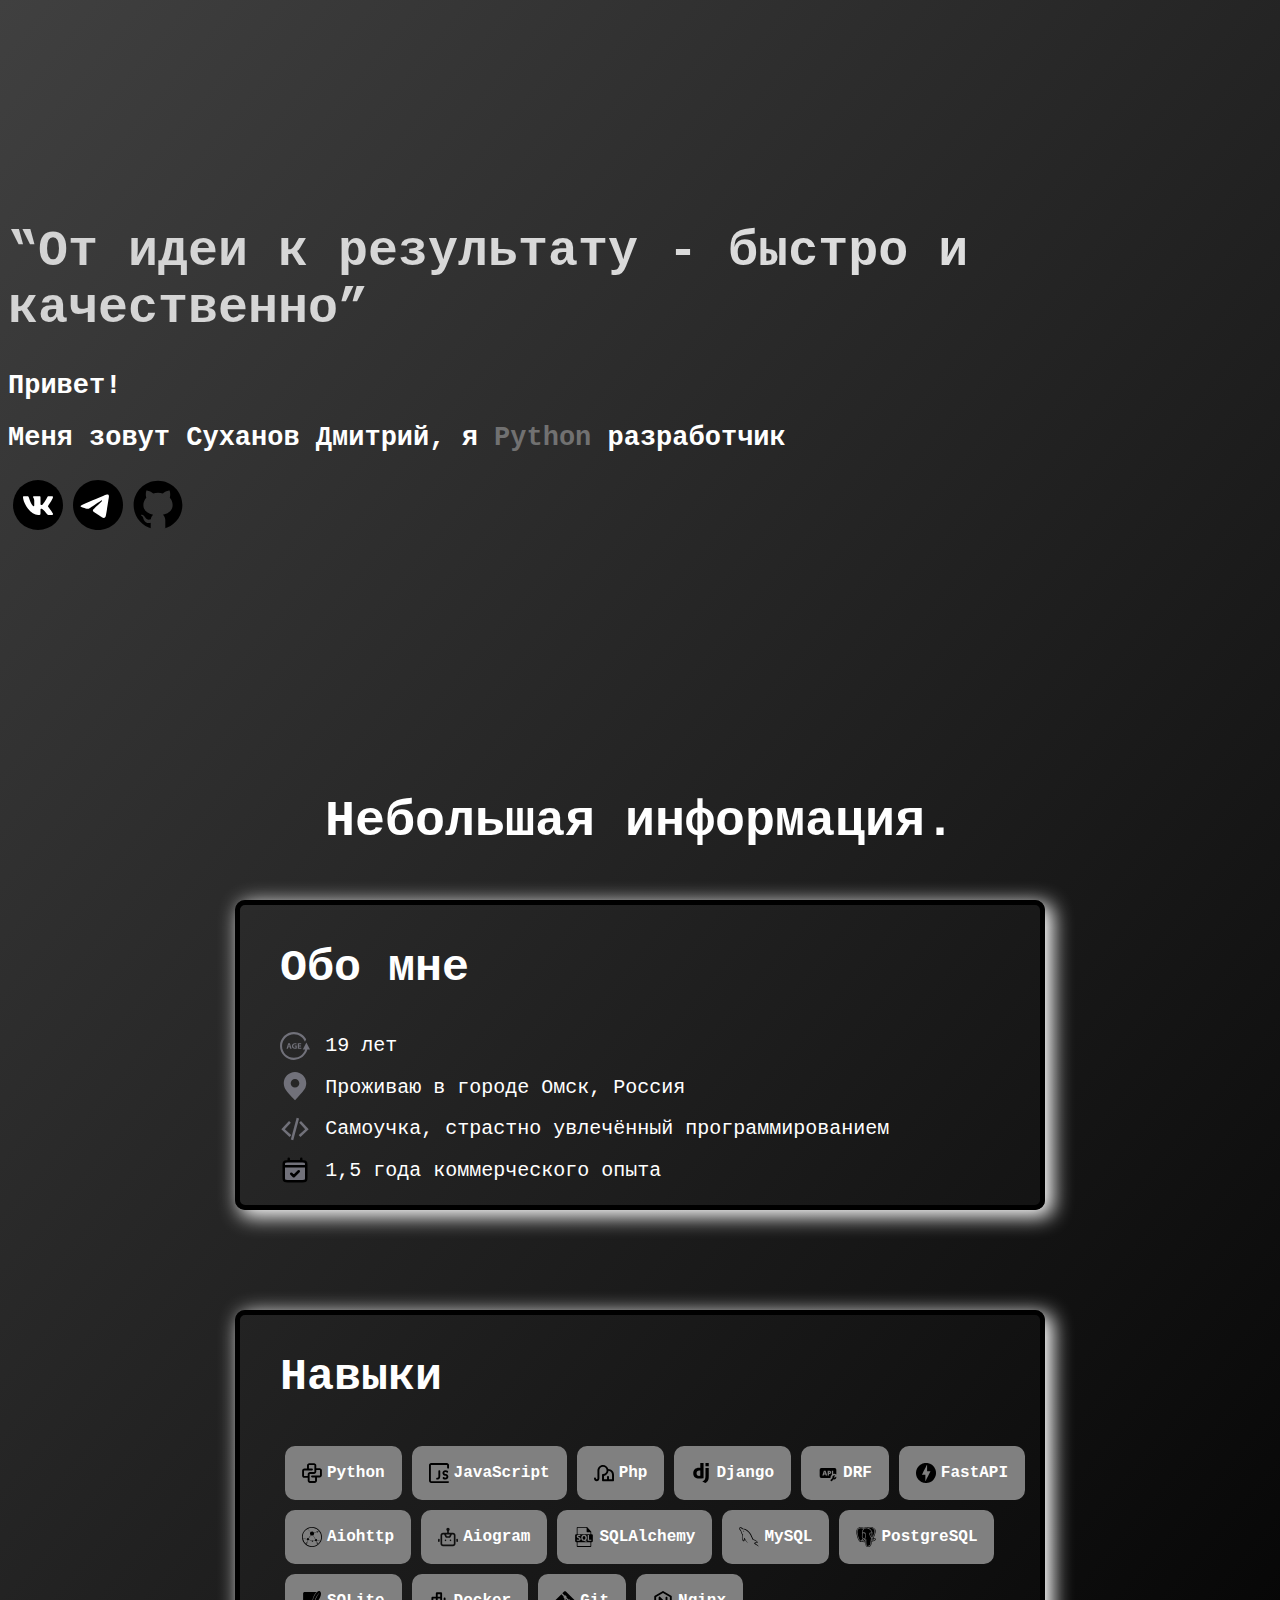
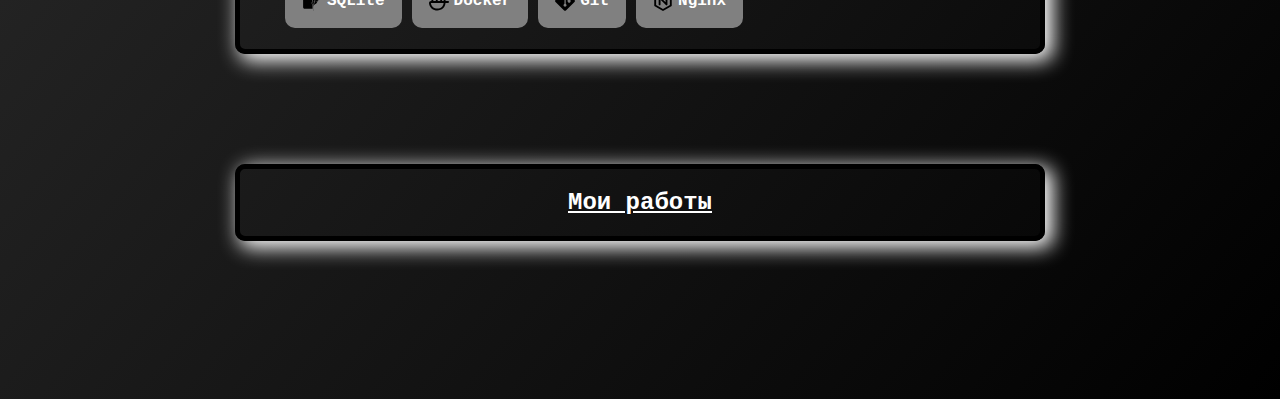
<file: index.html>
<!DOCTYPE html>
<html lang="en">
<head>
    <meta charset="UTF-8">
    <meta name="viewport" content="width=device-width, initial-scale=1.0">
    <link rel="icon" href="images/watashi.png" type="image/x-icon">
    <link rel="stylesheet" href="static/css/layout.css">
    <link rel="stylesheet" href="static/css/main.css">
    <title>Портфолио</title>
</head>
<body>
    <div class="container">
        <main>
          <div class="header">
            <h1 class="title">‟От идеи к результату - быстро и качественно”</h1>
            <h2>Привет!</h2>
            <h2>Меня зовут Суханов Дмитрий, я <span class="dev" id="dev"></span> разработчик</h2>
  
            <div class="networks">
            <a href="https://vk.com/id306847313" target="_blank" class="linkWork"><img src="images/vk.svg" alt='' width=60 height=60 /> </a>
            <a href="https://t.me/k1epon" target="_blank" class="linkWork"><img src="images/telegram.svg" alt='' width=60 height=60 /> </a>
            <a href="https://github.com/kiepon" target="_blank" class="linkWork"><img src="images/github.svg" alt='' width=60 height=60 /> </a>
            </div>
          </div>
          
  
          <h3 class="myInfo">Небольшая информация.</h3>
          
          <section class="about">
            <div class="infoMe">
              <h2 class="HeaderAbout">Обо мне</h2>
              <ul class="ulAbout">
                <li>
                  <img src="images/age.svg" alt='' width=30 height=30 /> 
                  <span>19 лет</span>
                </li>
                <li>
                  <img src="images/geo.svg" alt='' width=30 height=30 />  
                  <span>Проживаю в городе Омск, Россия</span>
                  
                </li>
                <li>
                  <img src="images/code-slash.svg" alt='' width=30 height=30 />   
                  <span>Самоучка, страстно увлечённый программированием</span>
                </li>
                <li>
                  <img src="images/calendar.svg" alt='' width=30 height=30 />
                  <span>1,5 года коммерческого опыта</span>
                </li>
              </ul>
            </div>
            <div class="infoMe">
              <h2 class="skillsHeader">Навыки</h2>
              <ul class="listSkills">
                <li><img src="images/python.svg" alt='' width=20 height=20 />Python</li>
                <li><img src="images/javascript.svg" alt='' width=20 height=20 />JavaScript</li>
                <li><img src="images/php.svg" alt='' width=20 height=20} />Php</li>
                <li><img src="images/django.svg" alt='' width=20 height=20 />Django</li>
                <li><img src="images/djangorest.svg" alt='' width=20 height=20 />DRF</li>
                <li><img src="images/fastapi.svg" alt='' width=20 height=20 />FastAPI</li>
                <li><img src="images/aiohttp.svg" alt='' width=20 height=20 />Aiohttp</li>
                <li><img src="images/aiogram.svg" alt='' width=20 height=20 />Aiogram</li>
                <li><img src="images/sqlalchemy.svg" alt='' width=20 height=20 />SQLAlchemy</li>
                <li><img src="images/mysql.svg" alt='' width=20 height=20 />MySQL</li>
                <li><img src="images/postgre.svg" alt='' width=20 height=20 />PostgreSQL</li>
                <li><img src="images/sqlite.svg" alt='' width=20 height=20 />SQLite</li>
                <li><img src="images/docker.svg" alt='' width=20 height=20 />Docker</li>
                <li><img src="images/git.svg" alt='' width=20 height=20 />Git</li>
                <li><img src="images/nginx.svg" alt='' width=20 height=20 />Nginx</li>
              </ul>
            </div>
            <div class="infoMe">
                <h2 class="link"><a href="works.html" class='linkWork my-project'>Мои работы</a></h2>
            </div>
          </section>
        </main>
      </div>
      <script src="static/js/main.js"></script>
</body>
</html>
</file>
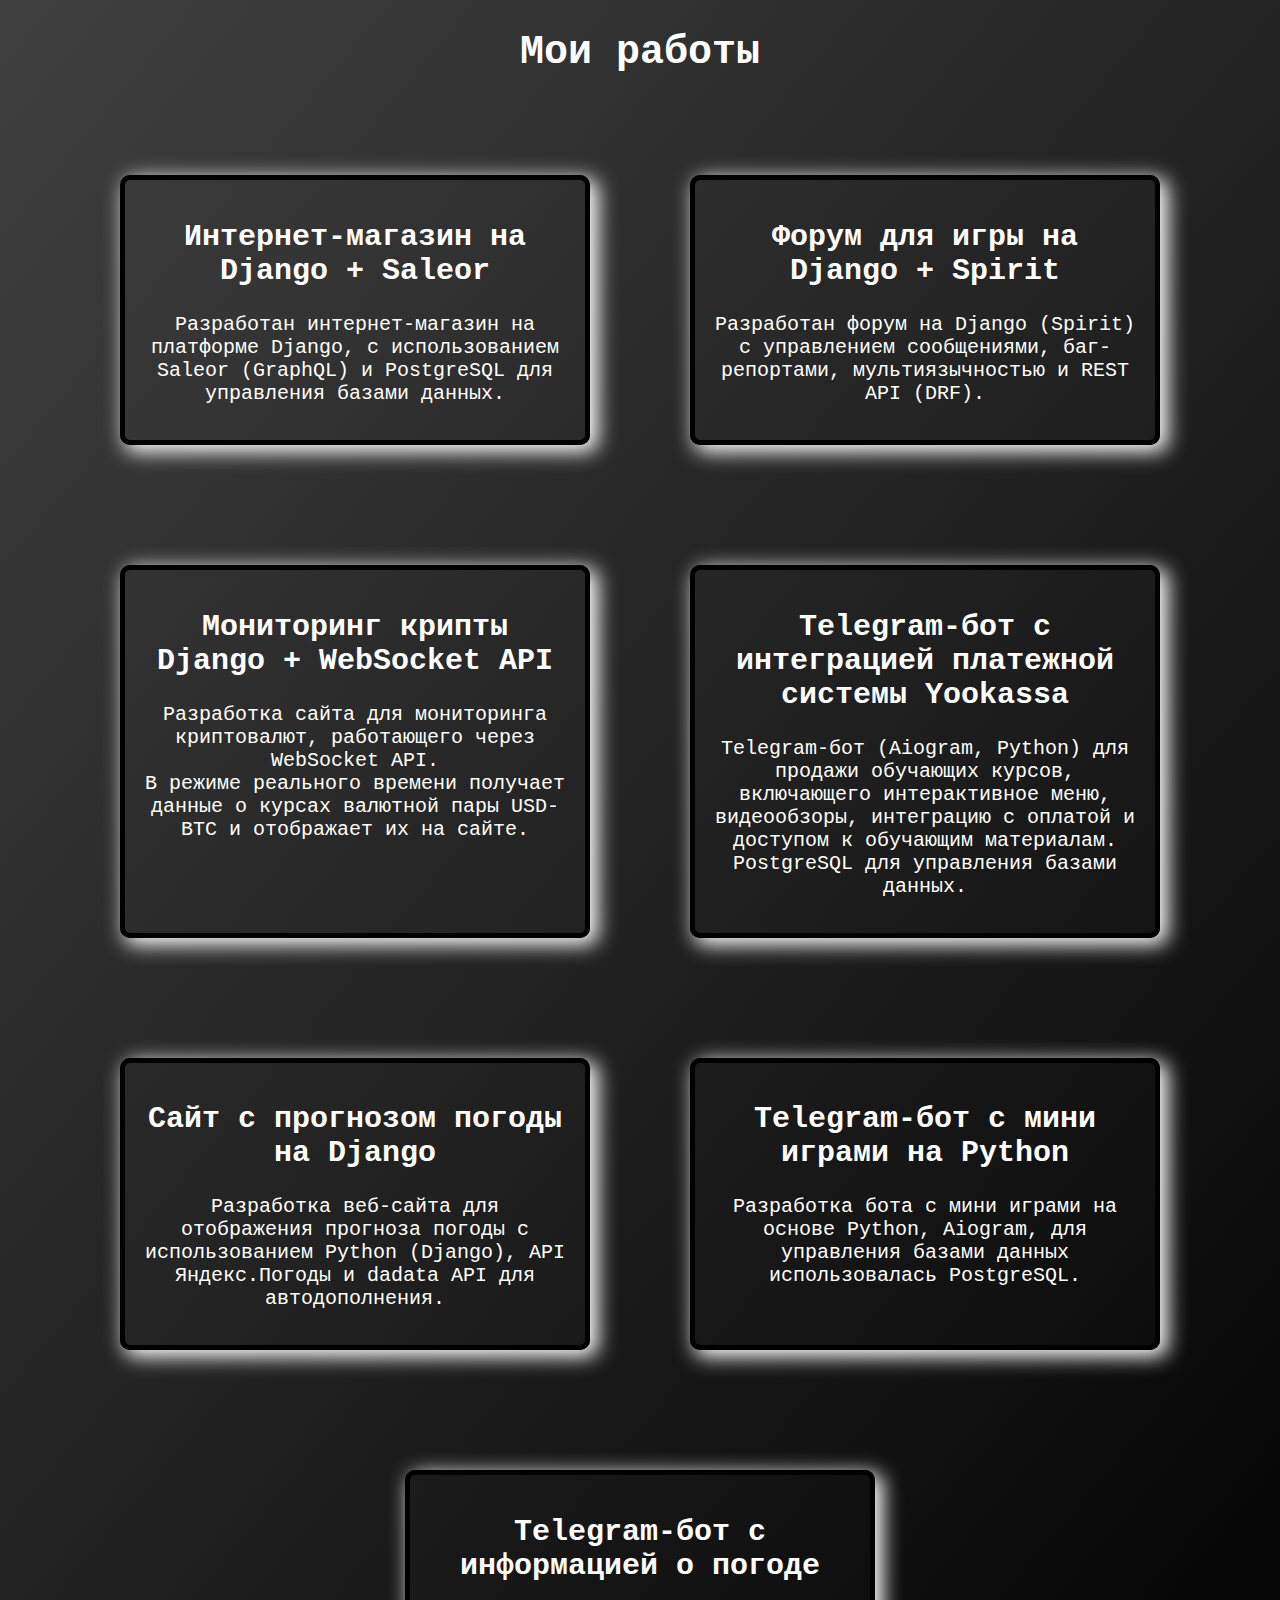
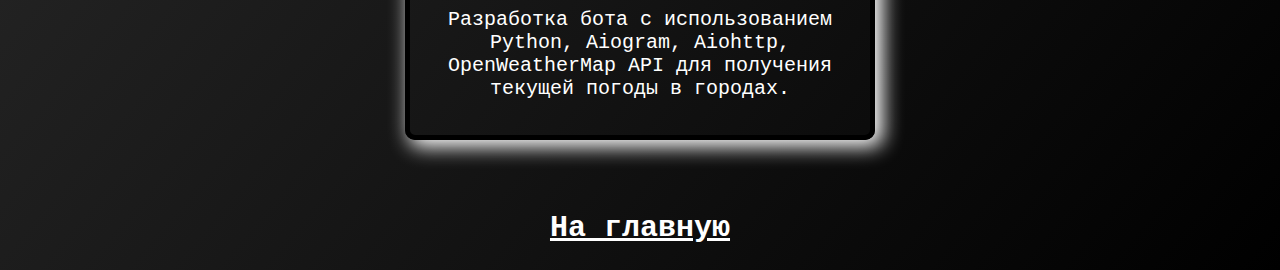
<file: works.html>
<!DOCTYPE html>
<html lang="en">
<head>
    <meta charset="UTF-8">
    <meta name="viewport" content="width=device-width, initial-scale=1.0">
    <link rel="icon" href="images/watashi.png" type="image/x-icon">
    <link rel="stylesheet" href="static/css/layout.css">
    <link rel="stylesheet" href="static/css/work.css">
    <title>Мои работы</title>
</head>
<body>
    <div class="container">
        <h1 class="header">Мои работы</h1>

        <div class="header-blocks">
            <div class="project-block">
                <h2>Интернет-магазин на Django + Saleor</h2>
                <p>Разработан интернет-магазин на платформе Django, с использованием Saleor (GraphQL) и PostgreSQL для управления базами данных.</p>
            </div>
            <div class="project-block">
                <h2>Форум для игры на Django + Spirit</h2>
                <p>Разработан форум на Django (Spirit) c управлением сообщениями, баг-репортами, мультиязычностью и REST API (DRF).</p>
            </div>
            <div class="project-block">
                <h2>Мониторинг крипты Django + WebSocket API</h2>
                <p>Разработка сайта для мониторинга криптовалют, работающего через WebSocket API.
                    <br>
                В режиме реального времени получает данные о курсах валютной пары USD-BTC и отображает их на сайте.
                </p>
            </div>
            <div class="project-block">
                <h2>Telegram-бот с интеграцией платежной системы Yookassa</h2>
                <p>Telegram-бот (Aiogram, Python) для продажи обучающих курсов, включающего интерактивное меню, видеообзоры, интеграцию с оплатой и доступом к обучающим материалам.
                    PostgreSQL для управления базами данных. 
                </p>
            </div>
            <div class="project-block">
                <h2>Сайт с прогнозом погоды на Django</h2>
                <p>Разработка веб-сайта для отображения прогноза погоды с использованием Python (Django), API Яндекс.Погоды и dadata API для автодополнения.
                </p>
            </div>
            <div class="project-block">
                <h2>Telegram-бот с мини играми на Python</h2>
                <p>Разработка бота с мини играми на основе Python, Aiogram, для управления базами данных использовалась PostgreSQL.
                </p>
            </div>
            <div class="project-block">
                <h2>Telegram-бот с информацией о погоде</h2>
                <p>Разработка бота с использованием Python, Aiogram, Aiohttp, OpenWeatherMap API для получения текущей погоды в городах.
                </p>
            </div>
        </div>
        <div class="back">
            <h2 class="link"><a href="index.html" class='linkWork my-project'>На главную</a></h2>
        </div>
    </div>
</body>
</html>
</file>
<file: static/css/layout.css>
html {
    padding: 0;
    margin: 0 auto;
    -moz-user-select:none; /* firefox */
    -webkit-user-select: none; /* Safari */
    -ms-user-select: none; /* IE*/
    user-select: none; /* Standard syntax */
    font-family:'Courier New', Courier, monospace;
}

body {
    background: linear-gradient(130deg, rgb(64, 64, 64), black);
    background-repeat: no-repeat;
    color: white;
}

.container {
    margin: auto;
    max-width: 1800px;
    height: auto;
}
</file>
<file: static/css/main.css>
.title {
    padding-top: 15%;   
    font-size: 50px;
    background: -webkit-linear-gradient(left, #d3d3d3, #e0e0e0); /* Светло-серый градиент */
    background: -o-linear-gradient(right, #d3d3d3, #e0e0e0);
    background: -moz-linear-gradient(right, #d3d3d3, #e0e0e0);
    background: linear-gradient(to right, #d3d3d3, #e0e0e0);
    -webkit-background-clip: text;
    -webkit-text-fill-color: transparent;

}

.header {
    font-size: 18px;
}

.ulAbout {
    list-style: none;
    display: flex;
    flex-direction: column;
    font-size: 20px;
}

.ulAbout li {
    display: flex;
    align-items: center;
    gap: 2%;
}

.ulAbout li:not(:first-child) {
    margin-top: 1.5%;
}

.about {
    display: flex;
    justify-content: center;
    gap: 5em;
    flex-wrap: wrap;
}

.infoMe {
    border: 5px solid black;
    border-radius: 10px;
    width: 800px;
    height: auto;
    box-shadow: 6px 5px 20px 2px;
    position: relative;
    top: 0;
    transition: top ease 0.5s;
    margin-bottom: 20px;
}

.infoMe:hover {
    top: -10px;
}

.listSkills {
    list-style: none;  
    display: flex;
    flex-direction: row; 
    flex-wrap: wrap;
    align-items: center;
}

.skillsHeader {
    font-size: 45px;
    padding-left: 5%;
}

.HeaderAbout {
    font-size: 45px;
    padding-left: 5%;
}

.listSkills li {
    display: flex;
    align-items: center;
    border: 2px solid grey;
    background-color: grey;
    padding: 15px;
    margin: 5px;
    border-radius: 10px;
    font-weight: 700;
}

.listSkills li img {
    padding-right: 5px;
}

.listSkills li:hover {
    transition: 0.4s ease;
    opacity: .7;
}


.myInfo {
    margin-top: 20%;
    font-size: 50px;
    text-align: center;
}

.link {
    text-align: center;
}

.linkWork {
    text-decoration: none;
    color: white;
}

.linkWork:last-child {
    text-decoration: underline;
}

.linkWork:hover {
    opacity: 0.6;
    transition: 0.5s ease;
}

.infoMe:last-child {
    margin: 10px 0 150px;
}

.networks {
    display: flex;
    align-items: center;
}

.dev {
    color: #717171;
    transition: opacity 0.5s ease-in-out;
}

.dev.fade-out {
      opacity: 0;
}

.dev.fade-in {
      opacity: 1;
}
</file>
<file: static/css/work.css>
.container {
    margin: auto;
    max-width: 1800px;
    height: auto;
    font-size: 20px;
}

.header {
    text-align: center;
    margin: 30px 0 100px;
}

.header-blocks {
    display: flex;
    justify-content: center;
    flex-wrap: wrap;
    gap: 5em;
}

.project-block {
    border: 5px solid black;
    border-radius: 10px;
    width: 430px;
    height: auto;
    box-shadow: 6px 5px 20px 2px;
    position: relative;
    top: 0;
    transition: top ease 0.5s;
    margin-bottom: 20px;
    text-align: center;
    padding: 15px;
}

.project-block:hover {
    top: -10px;
}


.back {
    margin-top: 4%;
    text-align: center;
}

.link {
    text-align: center;
}

.linkWork {
    text-decoration: none;
    color: white;
}

.linkWork:last-child {
    text-decoration: underline;
}

.linkWork:hover {
    opacity: 0.6;
    transition: 0.5s ease;
}
</file>
